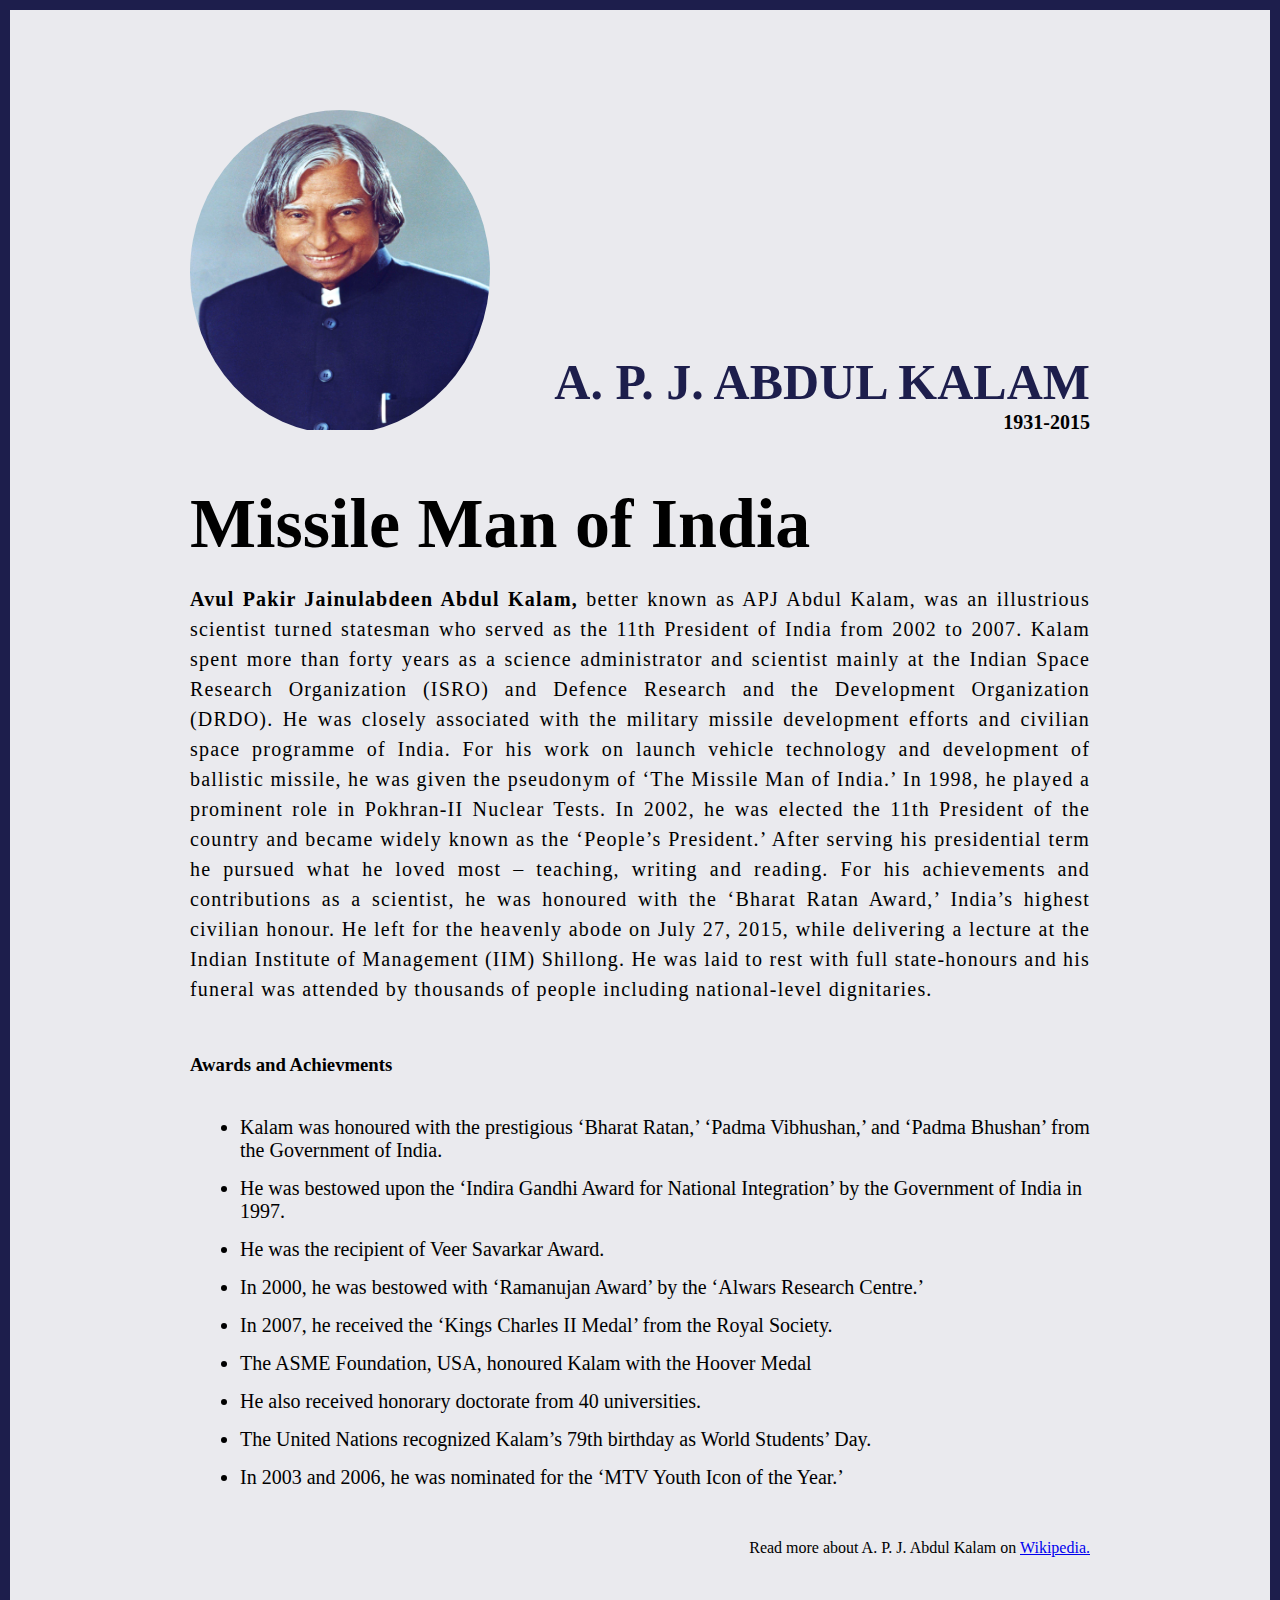
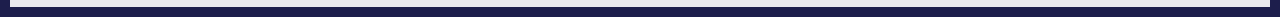
<file: index.html>
<!DOCTYPE html>
<html lang="en">
<head>
    <meta charset="UTF-8">
    <meta name="viewport" content="width=device-width, initial-scale=1.0">
    <title>A.P.J. Abdul Kalam</title>
    <link rel="stylesheet" href="style.css">
</head>
<body>
    <div class="container">
        <div class="content">
            <section class="top-section">
                <div class="images-container">
                    <img src="abdul.jpg" alt="tribute">
                </div>
                <div>
                    <h1>A. P. J. Abdul Kalam</h1>
                    <h4>1931-2015</h4>
                </div>
            </section>
            <section class="about-section">
                <h2>
                    Missile Man of India
                </h2>
                <p>
                   <b> Avul Pakir Jainulabdeen Abdul Kalam,</b> better known as APJ Abdul Kalam, was an illustrious scientist turned statesman who served as the 11th President of India from 2002 to 2007. Kalam spent more than forty years as a science administrator and scientist mainly at the Indian Space Research Organization (ISRO) and Defence Research and the Development Organization (DRDO). He was closely associated with the military missile development efforts and civilian space programme of India. For his work on launch vehicle technology and development of ballistic missile, he was given the pseudonym of ‘The Missile Man of India.’ In 1998, he played a prominent role in Pokhran-II Nuclear Tests.

In 2002, he was elected the 11th President of the country and became widely known as the ‘People’s President.’ After serving his presidential term he pursued what he loved most – teaching, writing and reading. For his achievements and contributions as a scientist, he was honoured with the ‘Bharat Ratan Award,’ India’s highest civilian honour.

He left for the heavenly abode on July 27, 2015, while delivering a lecture at the Indian Institute of Management (IIM) Shillong. He was laid to rest with full state-honours and his funeral was attended by thousands of people including national-level dignitaries.
                </p>
            </section>
            <section class="award-section">
                <h3>Awards and Achievments</h3>
                <ul>
                    <li>Kalam was honoured with the prestigious ‘Bharat Ratan,’ ‘Padma Vibhushan,’ and ‘Padma Bhushan’ from the Government of India.</li>
                    <li>He was bestowed upon the ‘Indira Gandhi Award for National Integration’ by the Government of India in 1997.</li>
                    <li>He was the recipient of Veer Savarkar Award.</li>
                    <li>In 2000, he was bestowed with ‘Ramanujan Award’ by the ‘Alwars Research Centre.’</li>
                    <li>In 2007, he received the ‘Kings Charles II Medal’ from the Royal Society.</li>
                    <li>The ASME Foundation, USA, honoured Kalam with the Hoover Medal</li>
                    <li>He also received honorary doctorate from 40 universities.</li>
                    <li>The United Nations recognized Kalam’s 79th birthday as World Students’ Day.</li>
                    <li>In 2003 and 2006, he was nominated for the ‘MTV Youth Icon of the Year.’</li>
                </ul>
            </section>

            <footer>
                <p>Read more about A. P. J. Abdul Kalam on <a href="https://www.bing.com/search?q=wikipedia+abdul+kalam&cvid=447eb29c44d3439f8b4e8cdc15936e48&aqs=edge.1.69i57j0l8.8489j0j4&FORM=ANAB01&PC=U531">Wikipedia.</a></p>
            </footer>
        </div>
    </div>
    
</body>
</html>
</file>
<file: style.css>
*{
    margin: 0;
    padding: 0;
    box-sizing: border-box;
}


.container{
    background-color: #eaeaee;
    min-height: 100vh;
    border: 10px solid #1D1E4C;
}

.content{
    max-width: 900px;
    margin: 0 auto;
}

.top-section{
    margin-top: 100px;
    display: flex;
    justify-content: space-between;
    align-items: flex-end;
}
.top-section h1{
    font-size: 50px;
    font-weight: bold;
    color: #1d1e4c;
    text-transform: uppercase;
}
.top-section h4{
    text-align: end;
    font-size: 20px;
}

.images-container{
    border-radius: 50%;
    overflow: hidden;
}

.image-container, img{
    width: 300px;
    height: 320px;

}

.about-section{
    margin-top: 50px;

}
.about-section h2{
    font-size: 70px;
    font-weight: 400px;
    margin-bottom: 20px;

}
.about-section p{
    font-size: 20px;
    line-height: 30px;
    letter-spacing: 1.2px;
    text-align: justify;

}

.award-section{
    margin-top: 50px;

}
.award-section h3{
    margin-bottom: 40px;
}
.award-section ul{
    margin-left: 50px;
    font-size: 20px;
}
.award-section li{
    margin-bottom: 15px;

}

footer{
    margin: 50px 0;
}
footer P{
    text-align: end;
}
</file>
